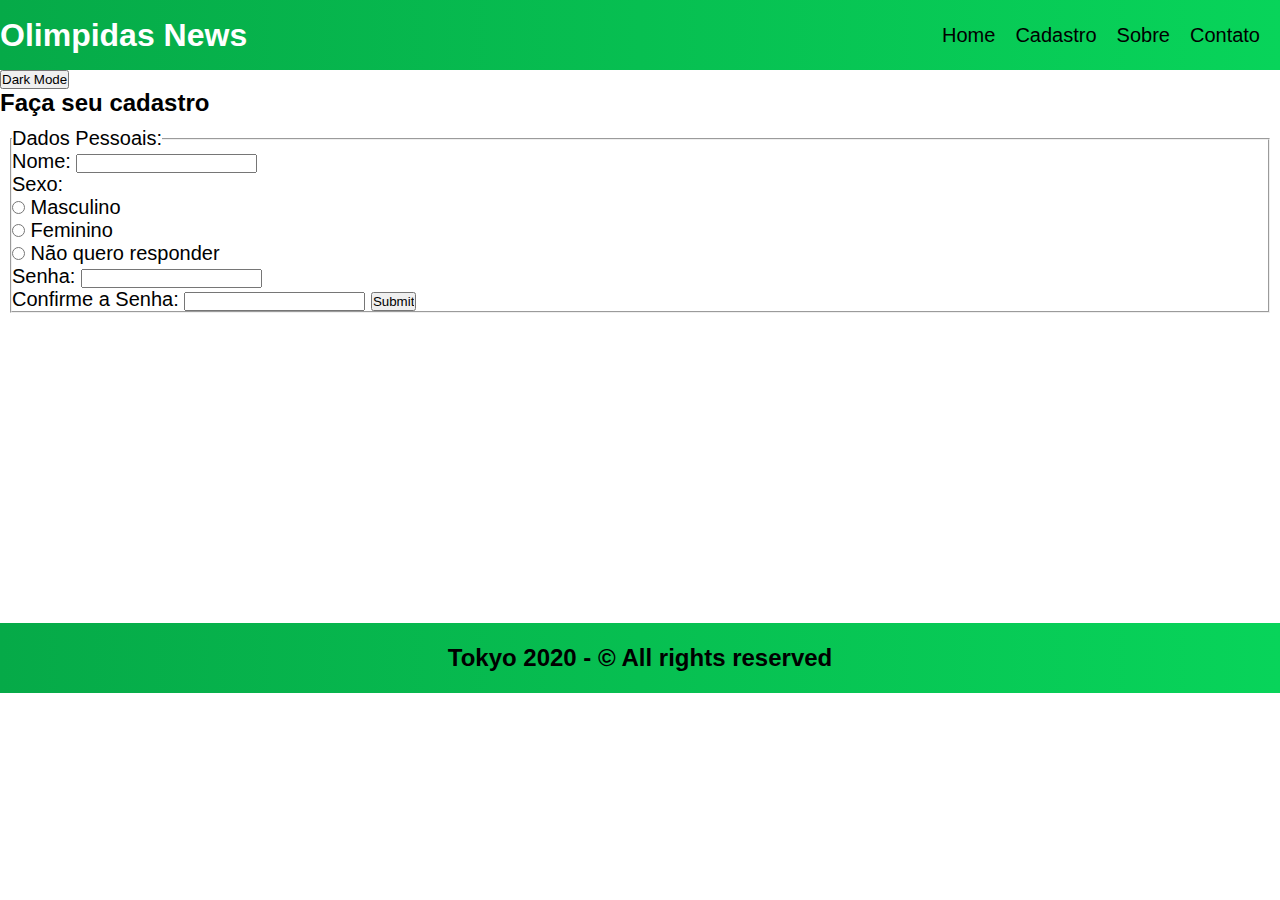
<file: darkmode/index.html>
<!DOCTYPE html>
<html lang="pt-br">
<head>
    <meta charset="UTF-8">
    <meta http-equiv="X-UA-Compatible" content="IE=edge">
    <meta name="viewport" content="width=device-width, initial-scale=1.0">
    <link rel="stylesheet" href="style.css">
    <title>Olimpiadas</title>
</head>
<body>

    <header>
        <h1>Olimpidas News</h1>

        <div class="navbar">
            <nav>
                <ul>
                    <li><a href="home.html">Home</a></li>
                    <li><a href="">Cadastro</a></li>
                    <li><a href="">Sobre</a></li>
                    <li><a href="">Contato</a></li>
                </ul>
            </nav>
        </div>
    </header>

    <button onclick="myFunction()">Dark Mode</button>

    <script>
    function myFunction() {
       var element = document.body;
       element.classList.toggle("dark-mode");
    }
    </script>

    <main>
        <section>
            <h2>Faça seu cadastro</h2>
        </section>

        <section>

            <form action="https://formsubmit.co/gilsonlevi328@gmail.com" method="POST">
            <fieldset>
                <legend>Dados Pessoais:</legend>
                <label for="name">Nome:</label>
                <input type="text" id="name" name="name" required><br>

                <label for="sexo">Sexo:</label><br>
                
                <input type="radio" id="masculino" name="sexo" value="Masculino">
                <label for="Masculino">Masculino</label><br>
                
                <input type="radio" id="feminino" name="sexo" value="Feminino">
                <label for="Feminino">Feminino</label><br>

                <input type="radio" id="outro" name="sexo" value="Outro">
                <label for="Não quero responder">Não quero responder</label><br>

                <label for="senha">Senha: </label>
                <input type="password" name="senha" id="senha"><br>

                <label for="senha">Confirme a Senha: </label>
                <input type="password" name="senha" id="senha">

                <input type="submit" value="Submit">
            </fieldset>
            </form>
        </section>

    </main>

    

    <footer>
        <h2>Tokyo 2020 - &copy; All rights reserved</h2>
    </footer>
</body>
</html>
</file>
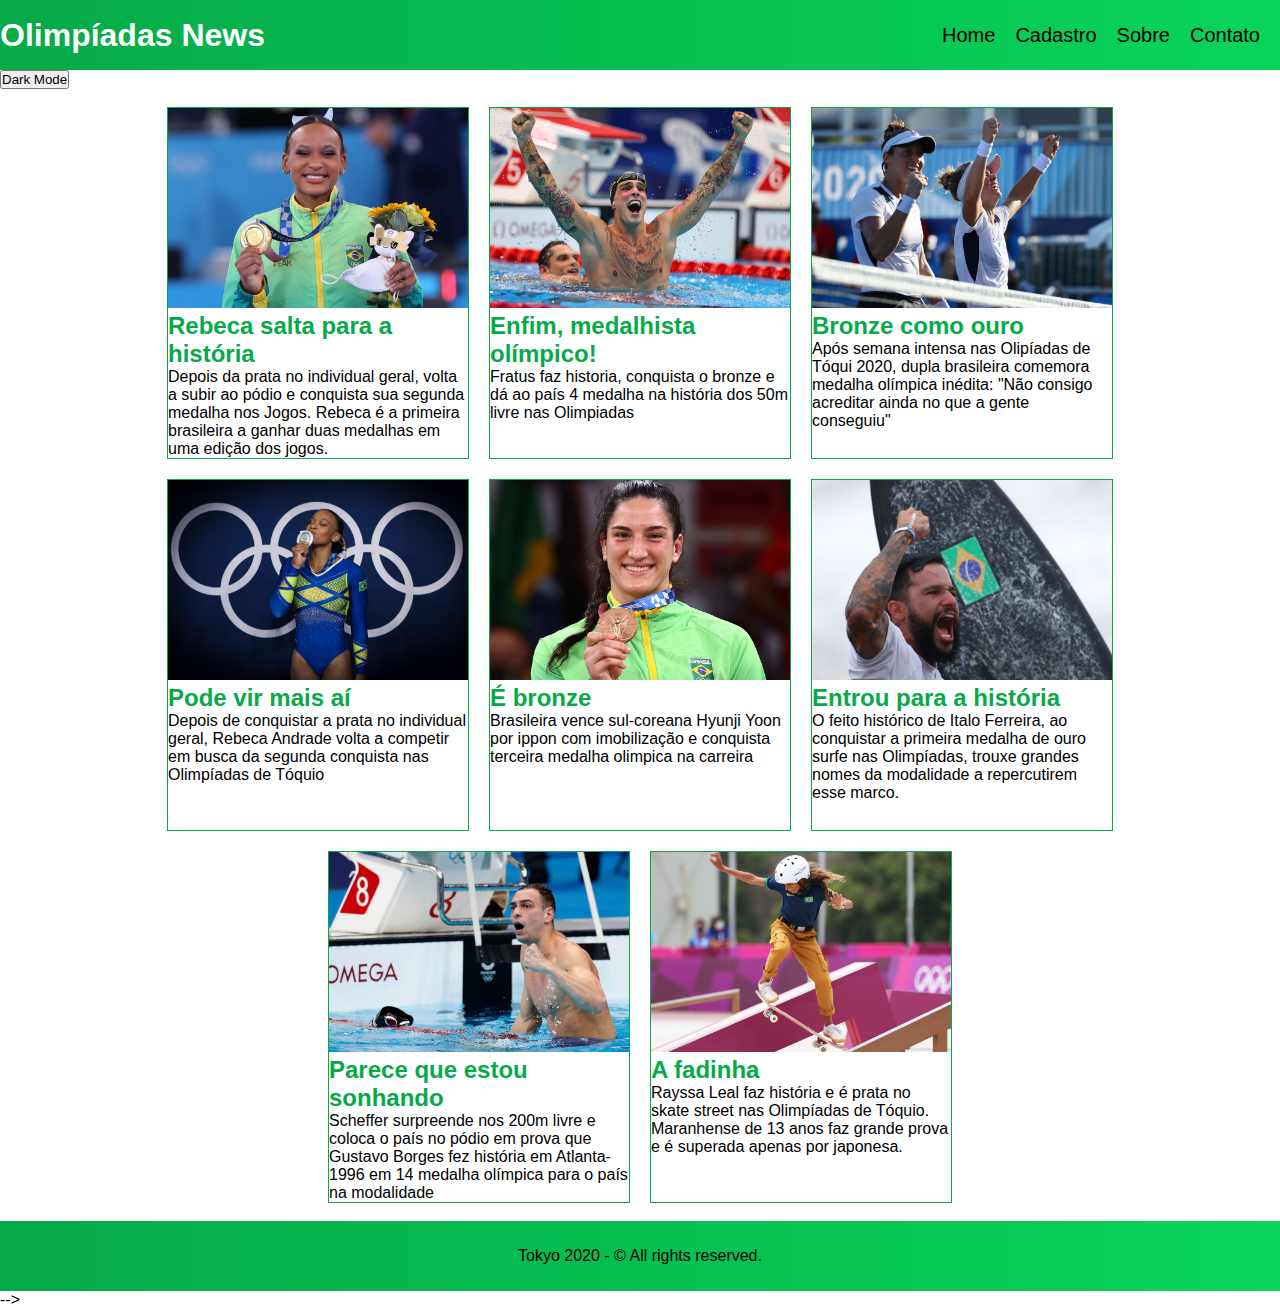
<file: darkmode/home.html>
<!DOCTYPE html>
<html lang="pt-br">
<head>
    <meta charset="UTF-8">
    <meta http-equiv="X-UA-Compatible" content="IE=edge">
    <meta name="viewport" content="width=device-width, initial-scale=1.0">
    <link rel="stylesheet" href="styleolimpiadas.css">
    <title>Olimpiadas</title>
</head>
<body>

    <header>
        <h1>Olimpíadas News</h1>

        <div class="navbar">
            <nav>
                <ul>
                    <li><a href="home.html">Home</a></li>
                    <li><a href="index.html">Cadastro</a></li>
                    <li><a href="">Sobre</a></li>
                    <li><a href="">Contato</a></li>
                </ul>
            </nav>
        </div>
    </header>

    <button onclick="myFunction()">Dark Mode</button>

<script>
function myFunction() {
   var element = document.body;
   element.classList.toggle("dark-mode");
}
</script>

    <main class="principal">
        <section class="noticia">
            <picture><img class="imagem" src="./imagens/ginastica_ouro.jpg" alt="ginastica"></picture>
            <h2>Rebeca salta para a história</h2>
            <p>Depois da prata no individual geral, volta a subir ao pódio e conquista sua segunda medalha nos Jogos. Rebeca é a primeira brasileira a ganhar duas medalhas em uma edição dos jogos.</p>
        </section>

        <section class="noticia">
            <picture><img class="imagem" src="./imagens/natacao2.jpg" alt="ginastica"></picture>
            <h2>Enfim, medalhista olímpico!</h2>
            <p>Fratus faz historia, conquista o bronze e dá ao país 4 medalha na história dos 50m livre nas Olimpiadas</p>
        </section>

        <section class="noticia">
            <picture><img class="imagem" src="./imagens/tenis.jpg" alt="ginastica"></picture>
            <h2>Bronze como ouro</h2>
            <p>Após semana intensa nas Olipíadas de Tóqui 2020, dupla brasileira comemora medalha olímpica inédita: "Não consigo acreditar ainda no que a gente conseguiu"</p>
        </section>

        <section class="noticia">
            <picture><img class="imagem" src="./imagens/ginastica_prata.jpg" alt="ginastica"></picture>
            <h2>Pode vir mais aí</h2>
            <p>Depois de conquistar a prata no individual geral, Rebeca Andrade volta a competir em busca da segunda conquista nas Olimpíadas de Tóquio</p>
        </section>

        <section class="noticia">
            <picture><img class="imagem" src="./imagens/judo.jpg" alt="ginastica"></picture>
            <h2>É bronze</h2>
            <p>Brasileira vence sul-coreana Hyunji Yoon por ippon com imobilização e conquista terceira medalha olimpica na carreira</p>
        </section>

        <section class="noticia">
            <picture><img class="imagem" src="./imagens/surf.jpg" alt="ginastica"></picture>
            <h2>Entrou para a história</h2>
            <p>O feito histórico de Italo Ferreira, ao conquistar a primeira medalha de ouro surfe nas Olimpíadas, trouxe grandes nomes da modalidade a repercutirem esse marco.</p>
        </section>

        <section class="noticia">
            <picture><img class="imagem" src="./imagens/natacao1.jpg" alt="natação"></picture>
            <h2>Parece que estou sonhando</h2>
            <p>Scheffer surpreende nos 200m livre e coloca o país no pódio em prova que Gustavo Borges fez história em Atlanta-1996 em 14 medalha olímpica para o país na modalidade</p>
        </section>

        <section class="noticia">
            <picture><img class="imagem" src="./imagens/skate.jpg" alt="ginastica"></picture>
            <h2>A fadinha</h2>
            <p>Rayssa Leal faz história e é prata no skate street nas Olimpíadas de Tóquio. Maranhense de 13 anos faz grande prova e é superada apenas por japonesa.</p>
        </section>
    </main>
    
    <footer><p>Tokyo 2020 - © All rights reserved.</p></footer>-->

</body>
</html>
</file>
<file: darkmode/style.css>
:root {
    --fundoPreto: #111;
    --letraBranca: white;
}

*{
    padding: 0%;
    margin: 0%;
    text-decoration: none;
    font-family: Arial, Helvetica, sans-serif;
    list-style: none;
}
h1{
    color: rgb(255, 255, 255);
}

main {
    margin-bottom:300px;
}

.dark-mode {
    background-color: var(--fundoPreto);
    color: var(--letraBranca);
  }

header{
    background-image: linear-gradient(to right, #06AA48 , #08d45a);
    display: flex;
    justify-content: space-between;
    width: 100% ;
    height: 70px;
    align-items: center;
}

ul{
    display: flex;
    justify-content: space-around;
    padding: 20px;

}

li{
    padding-left: 20px;
}


footer{
    background-image: linear-gradient(to right, #06AA48 , #08d45a);
    display: flex;
    justify-content: center;
    width: 100% ;
    height: 70px;
    align-items: center;

}

form{
    padding: 10px;
}

form{
    font-size: 20px;
}

a{
    font-size: 20px;
    text-decoration:  none;
    color: black;
}

a:hover{
    color: green    ;
}
</file>
<file: darkmode/styleolimpiadas.css>
*{
    padding: 0%;
    margin: 0%;
    text-decoration: none;
    font-family: Arial;
    list-style: none;
}
h1{
    color: rgb(255, 255, 255);
}

h2 {
    color: #06AA48;
}

main {
  padding: 0.5em;
  justify-content: center;
  display: flex;
  flex-wrap: wrap;
  
}

.dark-mode {
    background-color: black;
    color: white;
  }

header{
    background-image: linear-gradient(to right, #06AA48 , #08d45a);
    display: flex;
    justify-content: space-between;
    align-items: center;
    width: 100% ;
    height: 70px;
}

ul{
    display: flex;
    justify-content: space-around;
    padding: 20px;

}
li{
    padding-left: 20px;
}

footer{
    background-image: linear-gradient(to right, #06AA48 , #08d45a);
    display: flex;
    justify-content: center;
    width: 100% ;
    height: 70px;
    align-items: center;

}

a{
    font-size: 20px;
    text-decoration:  none;
    color: black;
}

a:hover{
    color: green    ;
}

.noticia {
    border: 1px solid #06AA48;
    max-width: 300px;
    height: 350px;
    margin: 10px
    
}

.imagem{
    width: 300px;
    height: 200px;
}
</file>
